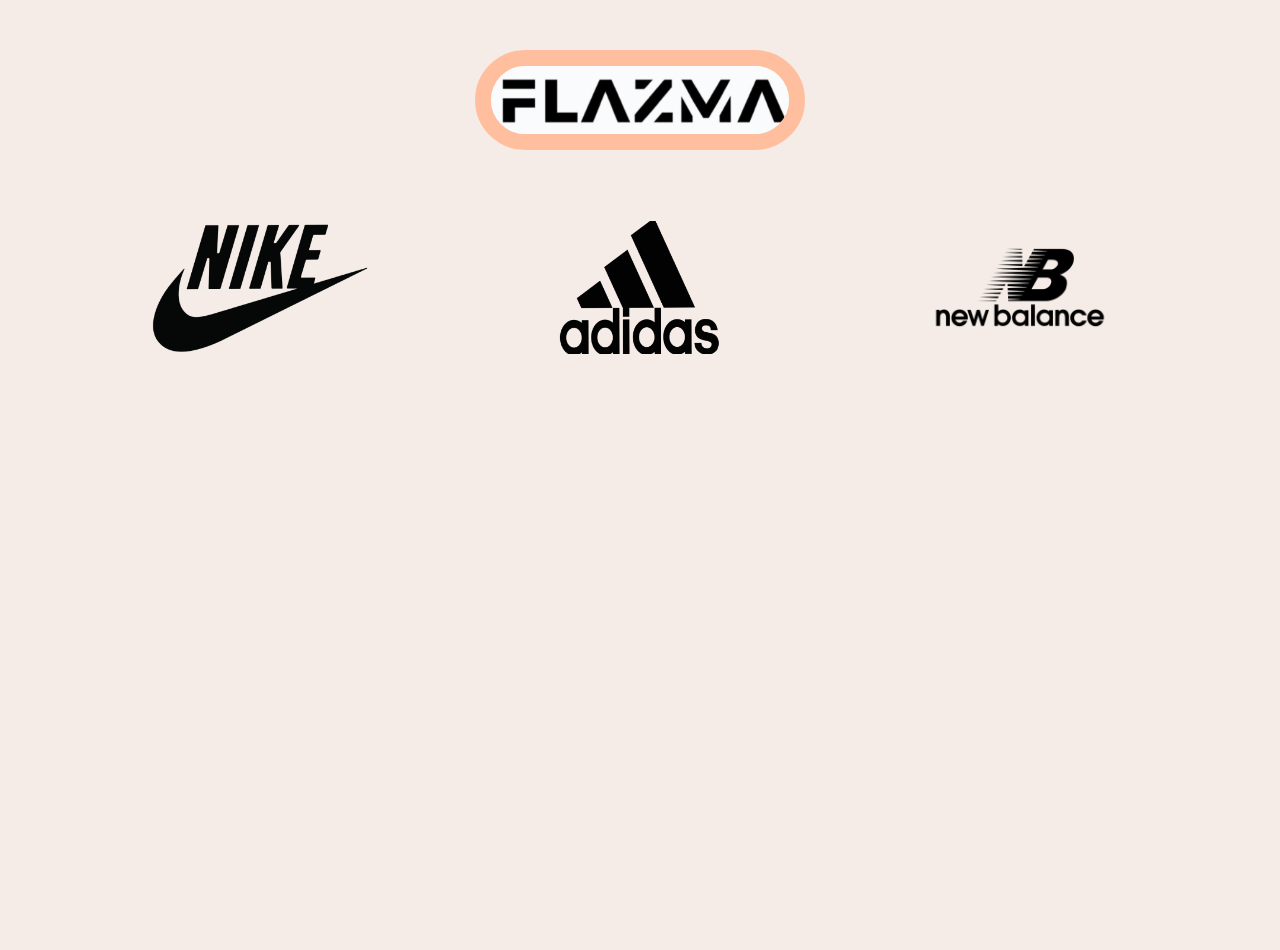
<file: index.html>
<!DOCTYPE html>
<html lang="en">
  <head>
    <meta charset="UTF-8" />
    <meta http-equiv="X-UA-Compatible" content="IE=edge" />
    <meta name="viewport" content="width=device-width, initial-scale=1.0" />
    <title>Flazma</title>
    <link rel="stylesheet" href="css/style.css" />
  </head>
  <body>
    <div class="wrapper">
      <div class="main">
        <div>
          <img src="img/flazma_logo.png" alt="" class="flazma-logo" />
        </div>
        <div class="logo-brands">
          <a href="brands/nike.html" class="logo-link">
            <img src="img/nike_logo.png" alt="" />
          </a>
          <a href="brands/adidas.html" class="logo-link">
            <img src="img/adidas_logo.jpg" alt="" />
          </a>
          <a href="brands/balance.html" class="logo-link">
            <img src="img/new_balance_logo.png" alt="" />
          </a>
        </div>
      </div>
    </div>
  </body>
</html>
</file>
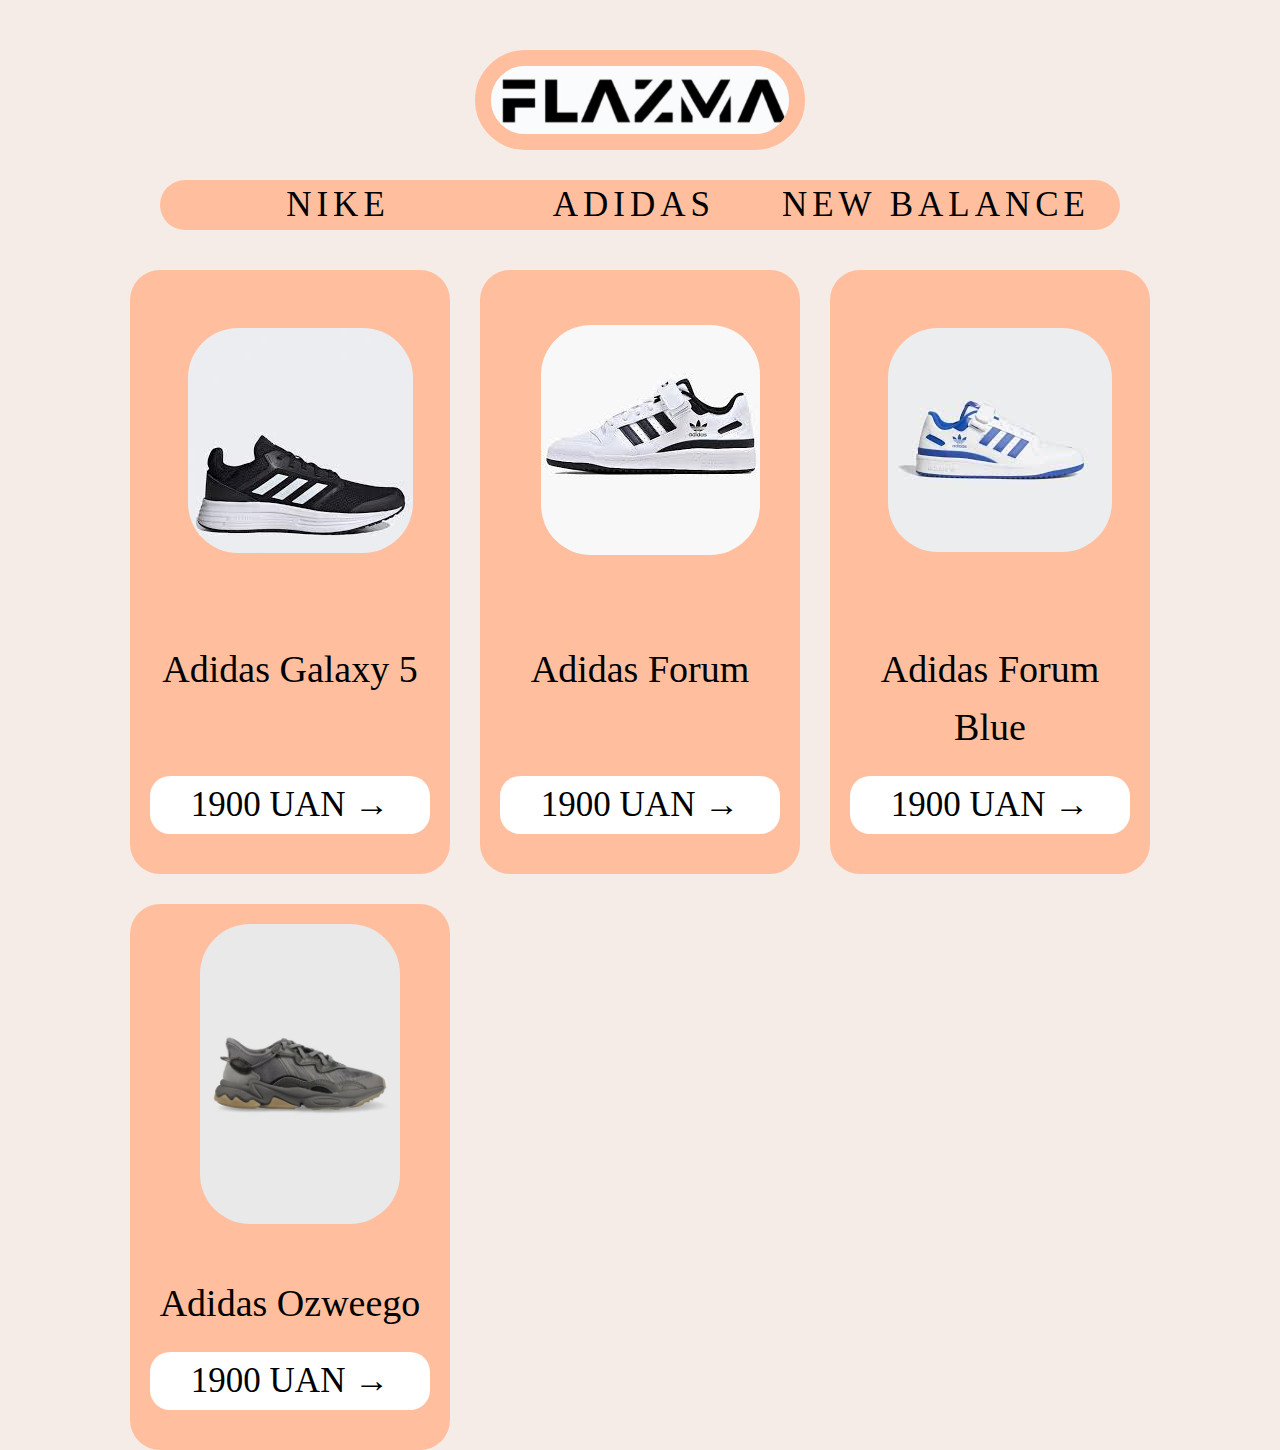
<file: adidas.html>
<!DOCTYPE html>
<html lang="en">
  <head>
    <meta charset="UTF-8" />
    <meta name="viewport" content="width=device-width, initial-scale=1.0" />
    <title>Flazma</title>
   <link rel="stylesheet" href="css/style.css">
  </head>
  <body>
    
    <div class="wrapper">
      <header>
        <div class="burger">
          <span></span>
        </div>
        <div class="flazma_logo-block">
            <a href="index.html"> <img src="img/flazma_logo.png" alt="" class="flazma-logo" /></a>
        </div>
        <div class="nav-block">
          <nav>
            <a href="nike.html">NIKE</a>
            <a href="adidas.html">ADIDAS</a>
            <a href="balance.html">NEW BALANCE</a>
          </nav>
        </div>
        
      </header>

      <div class="main">
        <div class="main-container">
            
          <a class="main-links" href="">
            <div class="main-block">
              <div class="block__img">
                <img src="img/adidas/adidas_galaxy.jpg" alt="" />
              </div>
              <div class="block__info">
                <p>Adidas Galaxy 5</p>
                <p class="price">1900 UAN →</p>
              </div>
            </div>
          </a>

          <a class="main-links" href="">
            <div class="main-block">
              <div class="block__img">
                <img src="img/adidas/adidas_forum.jpg" alt="" />
              </div>
              <div class="block__info">
                <p>Adidas Forum</p>
                <p class="price">1900 UAN →</p>
              </div>
            </div>
          </a>

          <a class="main-links" href="">
            <div class="main-block">
              <div class="block__img">
                <img src="img/adidas/adidas_forum_blue.jpg" alt="" />
              </div>
              <div class="block__info">
                <p>Adidas Forum Blue</p>
                <p class="price">1900 UAN →</p>
              </div>
            </div>
          </a>

          <a class="main-links" href="">
            <div class="main-block">
              <div class="block__img">
                <img src="img/adidas/adidas_ozweego.webp" alt="" />
              </div>
              <div class="block__info">
                <p>Adidas Ozweego</p>
                <p class="price">1900 UAN →</p>
              </div>
            </div>
          </a>

        </div>
      </div>
    </div>
    <script>
      document.querySelector(".burger").addEventListener("click", function () {
        this.classList.toggle("active");
        document.querySelector(".nav-block").classList.toggle("open");
      });
   </script>
  </body>
</html>
</file>
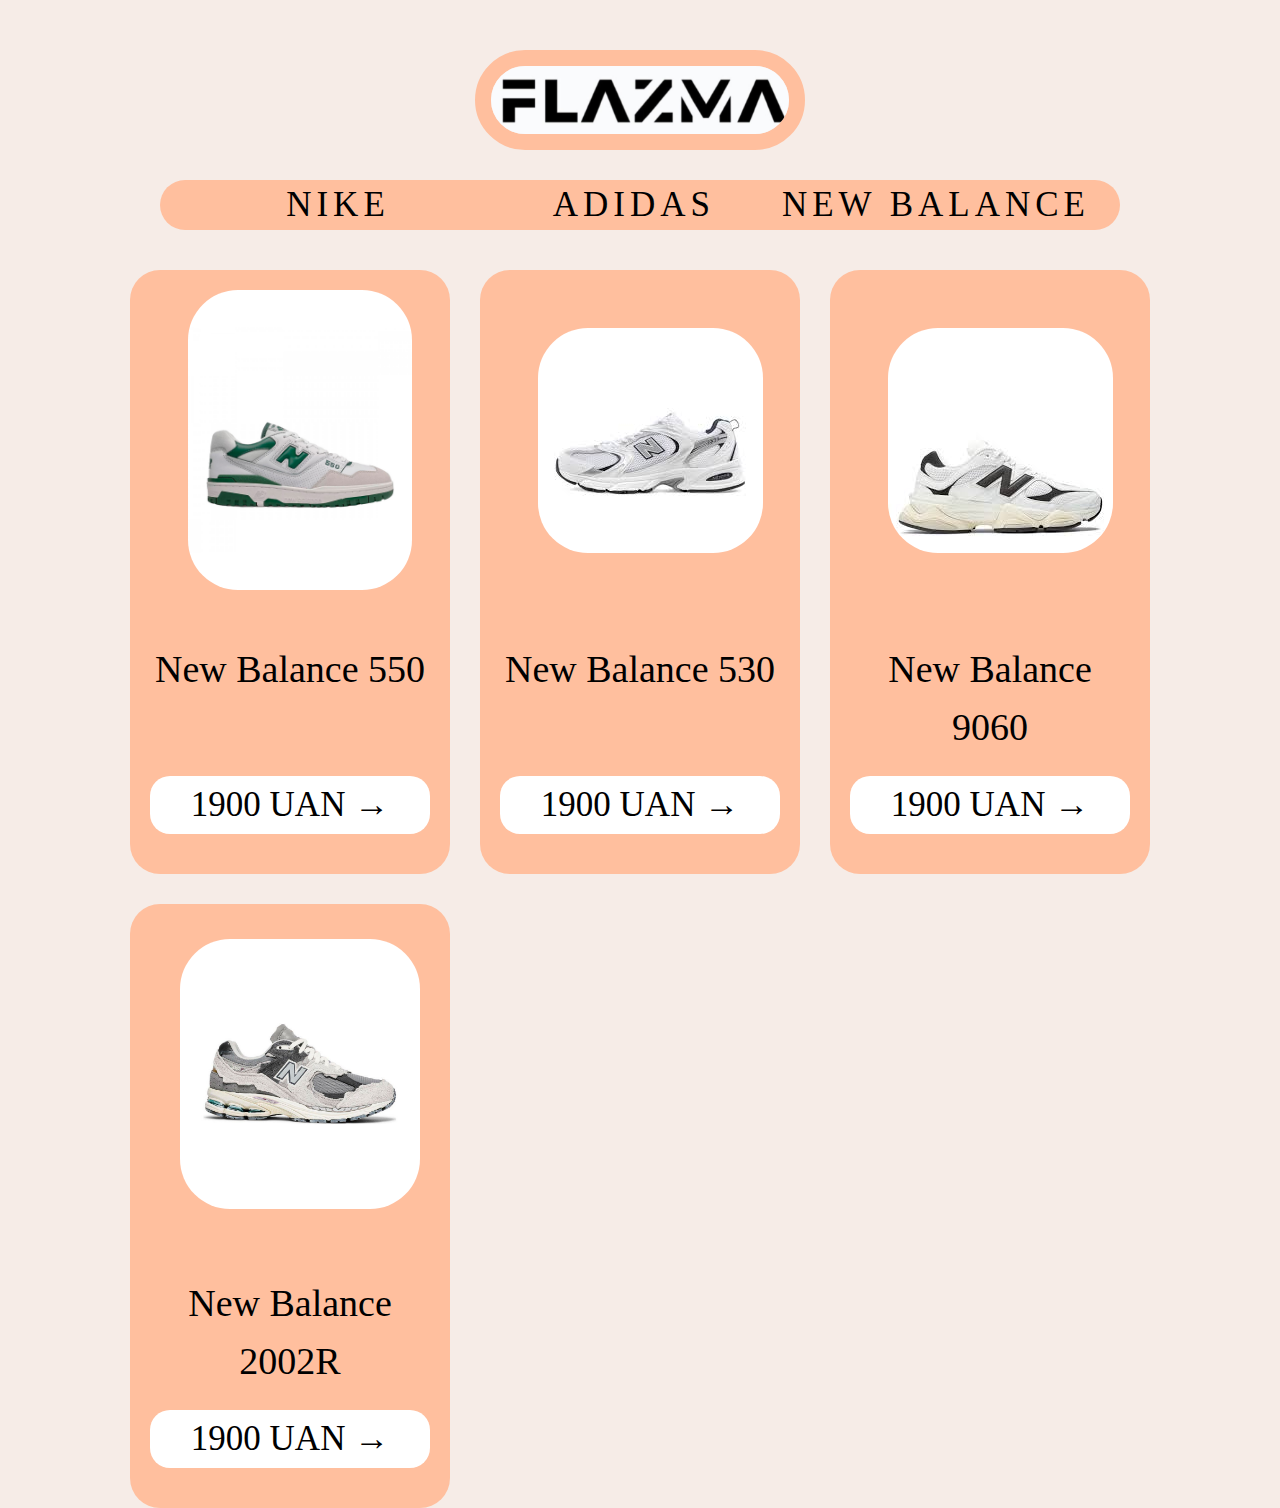
<file: balance.html>
<!DOCTYPE html>
<html lang="en">
  <head>
    <meta charset="UTF-8" />
    <meta name="viewport" content="width=device-width, initial-scale=1.0" />
    <title>Flazma</title>
    <link rel="stylesheet" href="css/style.css" />
  </head>
  <body>
    
    <div class="wrapper">
      <header>
        <div class="burger">
          <span></span>
        </div>
        <div class="flazma_logo-block">
          
         <a href="index.html"> <img src="img/flazma_logo.png" alt="" class="flazma-logo" /></a>
        </div>
        <div class="nav-block">
          <nav>
            <a href="nike.html">NIKE</a>
            <a href="adidas.html">ADIDAS</a>
            <a href="balance.html">NEW BALANCE</a>
          </nav>
        </div>
        
      </header>

      <div class="main">
        <div class="main-container">
            
          <a class="main-links" href="">
            <div class="main-block">
              <div class="block__img">
                <img src="img/balance/balance_550.jpg" alt="" />
              </div>
              <div class="block__info">
                <p>New Balance 550</p>
                <p class="price">1900 UAN →</p>
              </div>
            </div>
          </a>

          <a class="main-links" href="">
            <div class="main-block">
              <div class="block__img">
                <img src="img/balance/balance_530.jpg" alt="" />
              </div>
              <div class="block__info">
                <p>New Balance 530</p>
                <p class="price">1900 UAN →</p>
              </div>
            </div>
          </a>

          <a class="main-links" href="">
            <div class="main-block">
              <div class="block__img">
                <img src="img/balance/balance_9060.jpg" alt="" />
              </div>
              <div class="block__info">
                <p>New Balance 9060</p>
                <p class="price">1900 UAN →</p>
              </div>
            </div>
          </a>

          <a class="main-links" href="">
            <div class="main-block">
              <div class="block__img">
                <img src="img/balance/balance_2002R.jpg" alt="" />
              </div>
              <div class="block__info">
                <p>New Balance 2002R</p>
                <p class="price">1900 UAN →</p>
              </div>
            </div>
          </a>

        </div>
      </div>
    </div>
    <script>
      document.querySelector(".burger").addEventListener("click", function () {
        this.classList.toggle("active");
        document.querySelector(".nav-block").classList.toggle("open");
      });
   </script>
  </body>
</html>
</file>
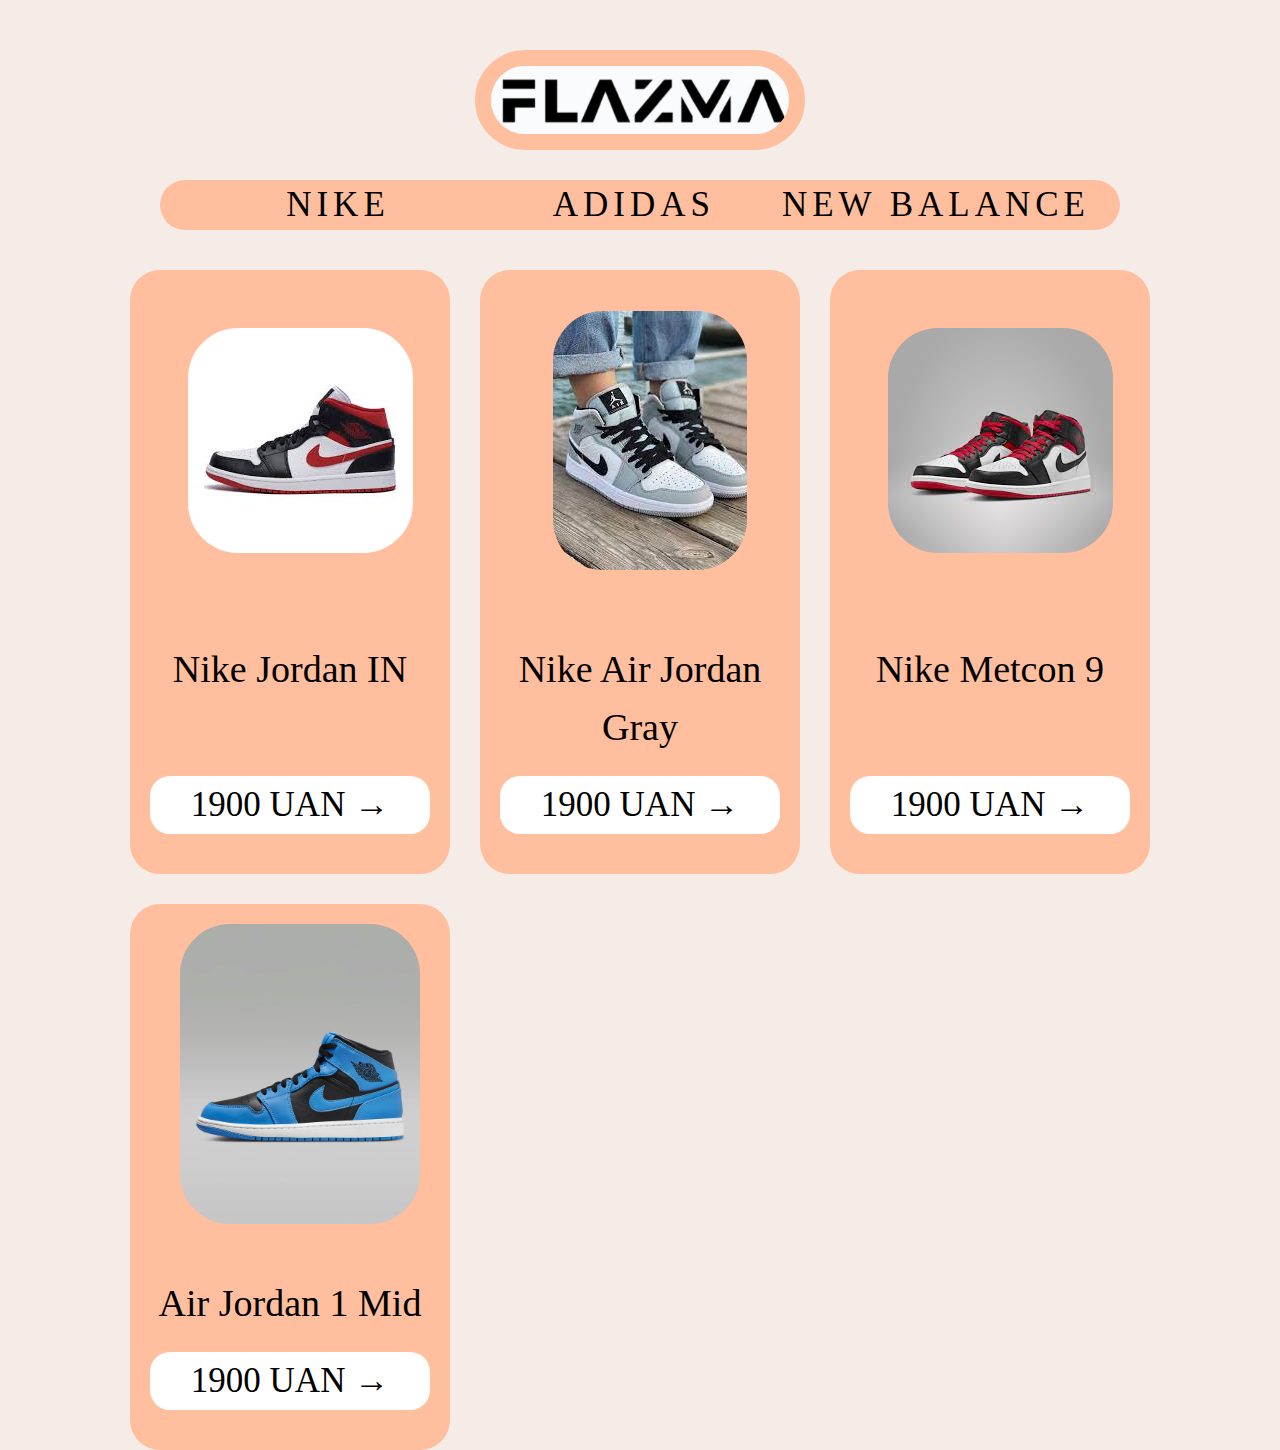
<file: nike.html>
<!DOCTYPE html>
<html lang="en">
  <head>
    <meta charset="UTF-8" />
    <meta name="viewport" content="width=device-width, initial-scale=1.0" />
    <title>Flazma</title>
    <link rel="stylesheet" href="css/style.css" />
  </head>
  <body>
    
    <div class="wrapper">
      <header>
        <div class="burger">
          <span></span>
        </div>
        <div class="flazma_logo-block">
            <a href="index.html"> <img src="img/flazma_logo.png" alt="" class="flazma-logo" /></a>
        </div>
        <div class="nav-block">
          <nav>
            <a href="nike.html">NIKE</a>
            <a href="adidas.html">ADIDAS</a>
            <a href="balance.html">NEW BALANCE</a>
          </nav>
        </div>

       
      </header>

      <div class="main">
        <div class="main-container">
            
          <a class="main-links" href="">
            <div class="main-block">
              <div class="block__img">
                <img src="img/nike/nike_jordan.jpg" alt="" />
              </div>
              <div class="block__info">
                <p>Nike Jordan IN</p>
                <p class="price">1900 UAN →</p>
              </div>
            </div>
          </a>

          <a class="main-links" href="">
            <div class="main-block">
              <div class="block__img">
                <img src="img/nike/nike_gray.jpg" alt="" />
              </div>
              <div class="block__info">
                <p>Nike Air Jordan Gray</p>
                <p class="price">1900 UAN →</p>
              </div>
            </div>
          </a>

          <a class="main-links" href="">
            <div class="main-block">
              <div class="block__img">
                <img src="img/nike/nike_jordan2.jpg" alt="" />
              </div>
              <div class="block__info">
                <p>Nike Metcon 9</p>
                <p class="price">1900 UAN →</p>
              </div>
            </div>
          </a>

          <a class="main-links" href="">
            <div class="main-block">
              <div class="block__img">
                <img src="img/nike/nike_jordan_mid.webp" alt="" />
              </div>
              <div class="block__info">
                <p>Air Jordan 1 Mid</p>
                <p class="price">1900 UAN →</p>
              </div>
            </div>
          </a>

        </div>
      </div>
    </div>

    <script>
      document.querySelector(".burger").addEventListener("click", function () {
        this.classList.toggle("active");
        document.querySelector(".nav-block").classList.toggle("open");
      });
   </script>
  </body>
</html>
</file>
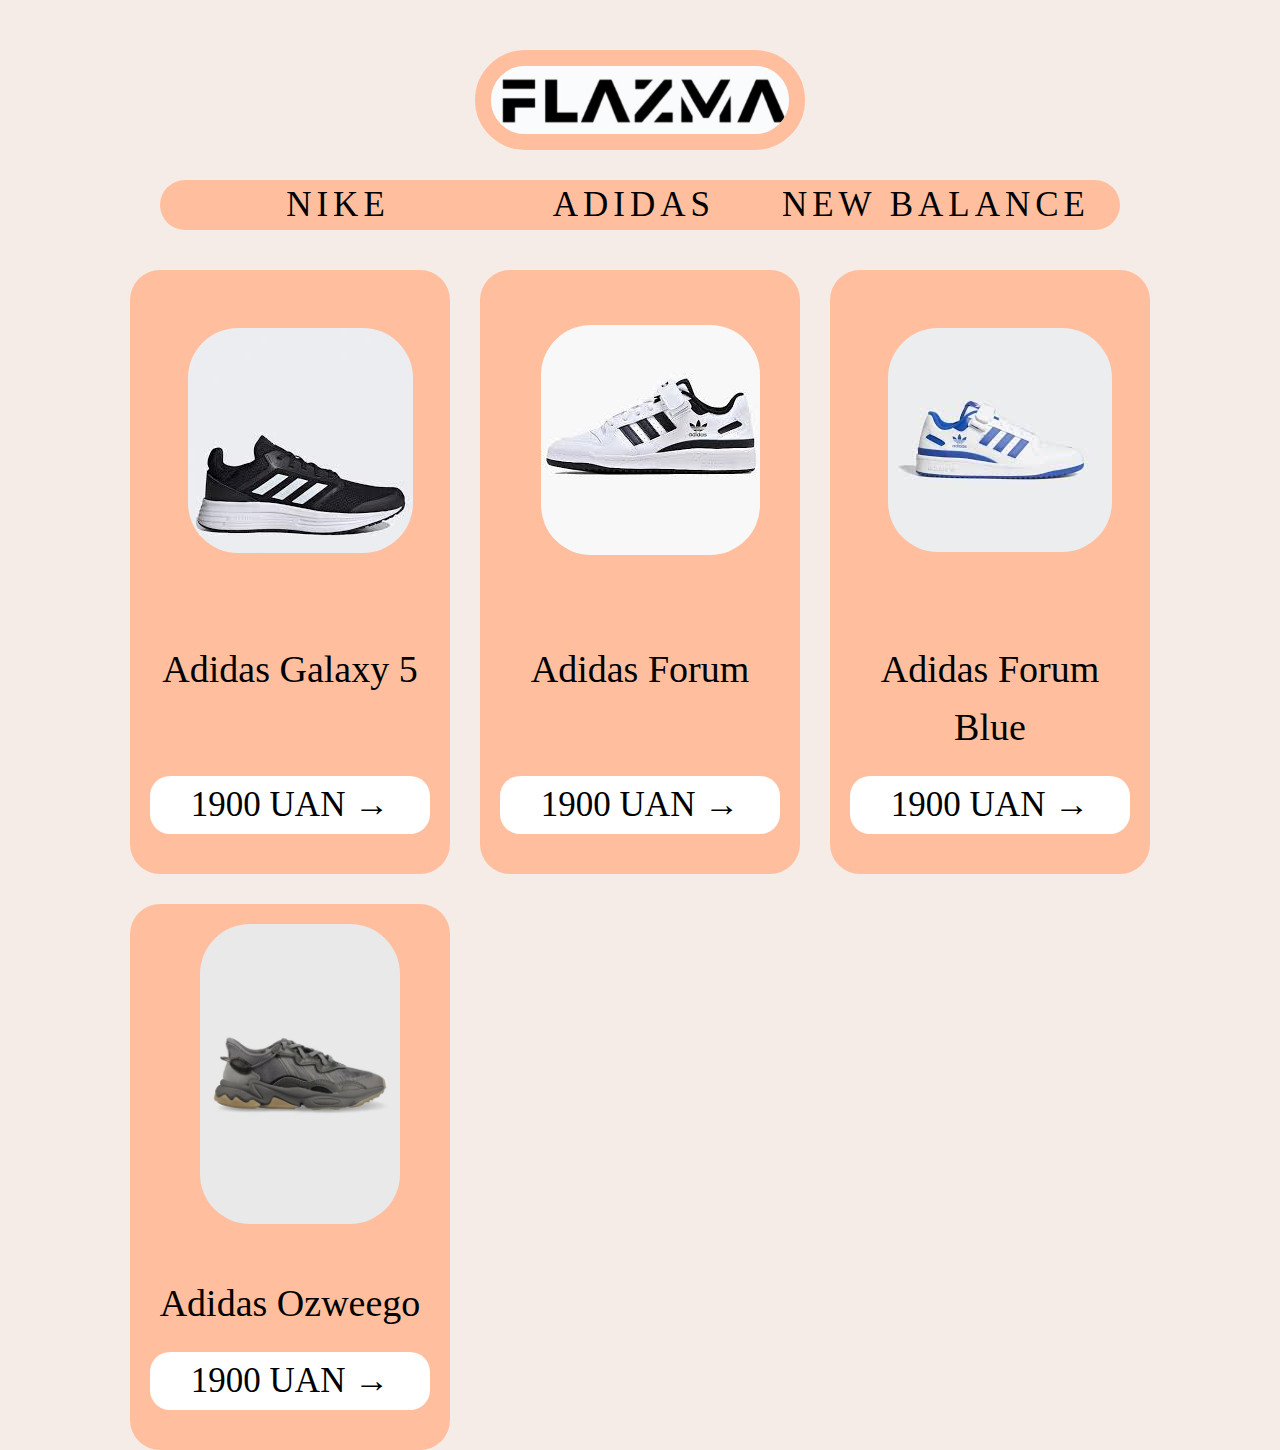
<file: brands/adidas.html>
<!DOCTYPE html>
<html lang="en">
  <head>
    <meta charset="UTF-8" />
    <meta name="viewport" content="width=device-width, initial-scale=1.0" />
    <title>Flazma</title>
    <link rel="stylesheet" href="/css/style.css" />
  </head>
  <body>
    <div class="wrapper">
      <header>
        <div class="flazma_logo-block">
            <a href="/index.html"> <img src="/img/flazma_logo.png" alt="" class="flazma-logo" /></a>
        </div>
        <div class="nav-block">
          <nav>
            <a href="nike.html">NIKE</a>
            <a href="adidas.html">ADIDAS</a>
            <a href="balance.html">NEW BALANCE</a>
          </nav>
        </div>
        <div class="burger">
          <span></span>
        </div>
      </header>

      <div class="main">
        <div class="main-container">
            
          <a class="main-links" href="">
            <div class="main-block">
              <div class="block__img">
                <img src="/img/adidas/adidas_galaxy.jpg" alt="" />
              </div>
              <div class="block__info">
                <p>Adidas Galaxy 5</p>
                <p class="price">1900 UAN →</p>
              </div>
            </div>
          </a>

          <a class="main-links" href="">
            <div class="main-block">
              <div class="block__img">
                <img src="/img/adidas/adidas_forum.jpg" alt="" />
              </div>
              <div class="block__info">
                <p>Adidas Forum</p>
                <p class="price">1900 UAN →</p>
              </div>
            </div>
          </a>

          <a class="main-links" href="">
            <div class="main-block">
              <div class="block__img">
                <img src="/img/adidas/adidas_forum_blue.jpg" alt="" />
              </div>
              <div class="block__info">
                <p>Adidas Forum Blue</p>
                <p class="price">1900 UAN →</p>
              </div>
            </div>
          </a>

          <a class="main-links" href="">
            <div class="main-block">
              <div class="block__img">
                <img src="/img/adidas/adidas_ozweego.webp" alt="" />
              </div>
              <div class="block__info">
                <p>Adidas Ozweego</p>
                <p class="price">1900 UAN →</p>
              </div>
            </div>
          </a>

        </div>
      </div>
    </div>
    <script>
      document.querySelector(".burger").addEventListener("click", function () {
        this.classList.toggle("active");
        document.querySelector(".nav-block").classList.toggle("open");
      });
   </script>
  </body>
</html>
</file>
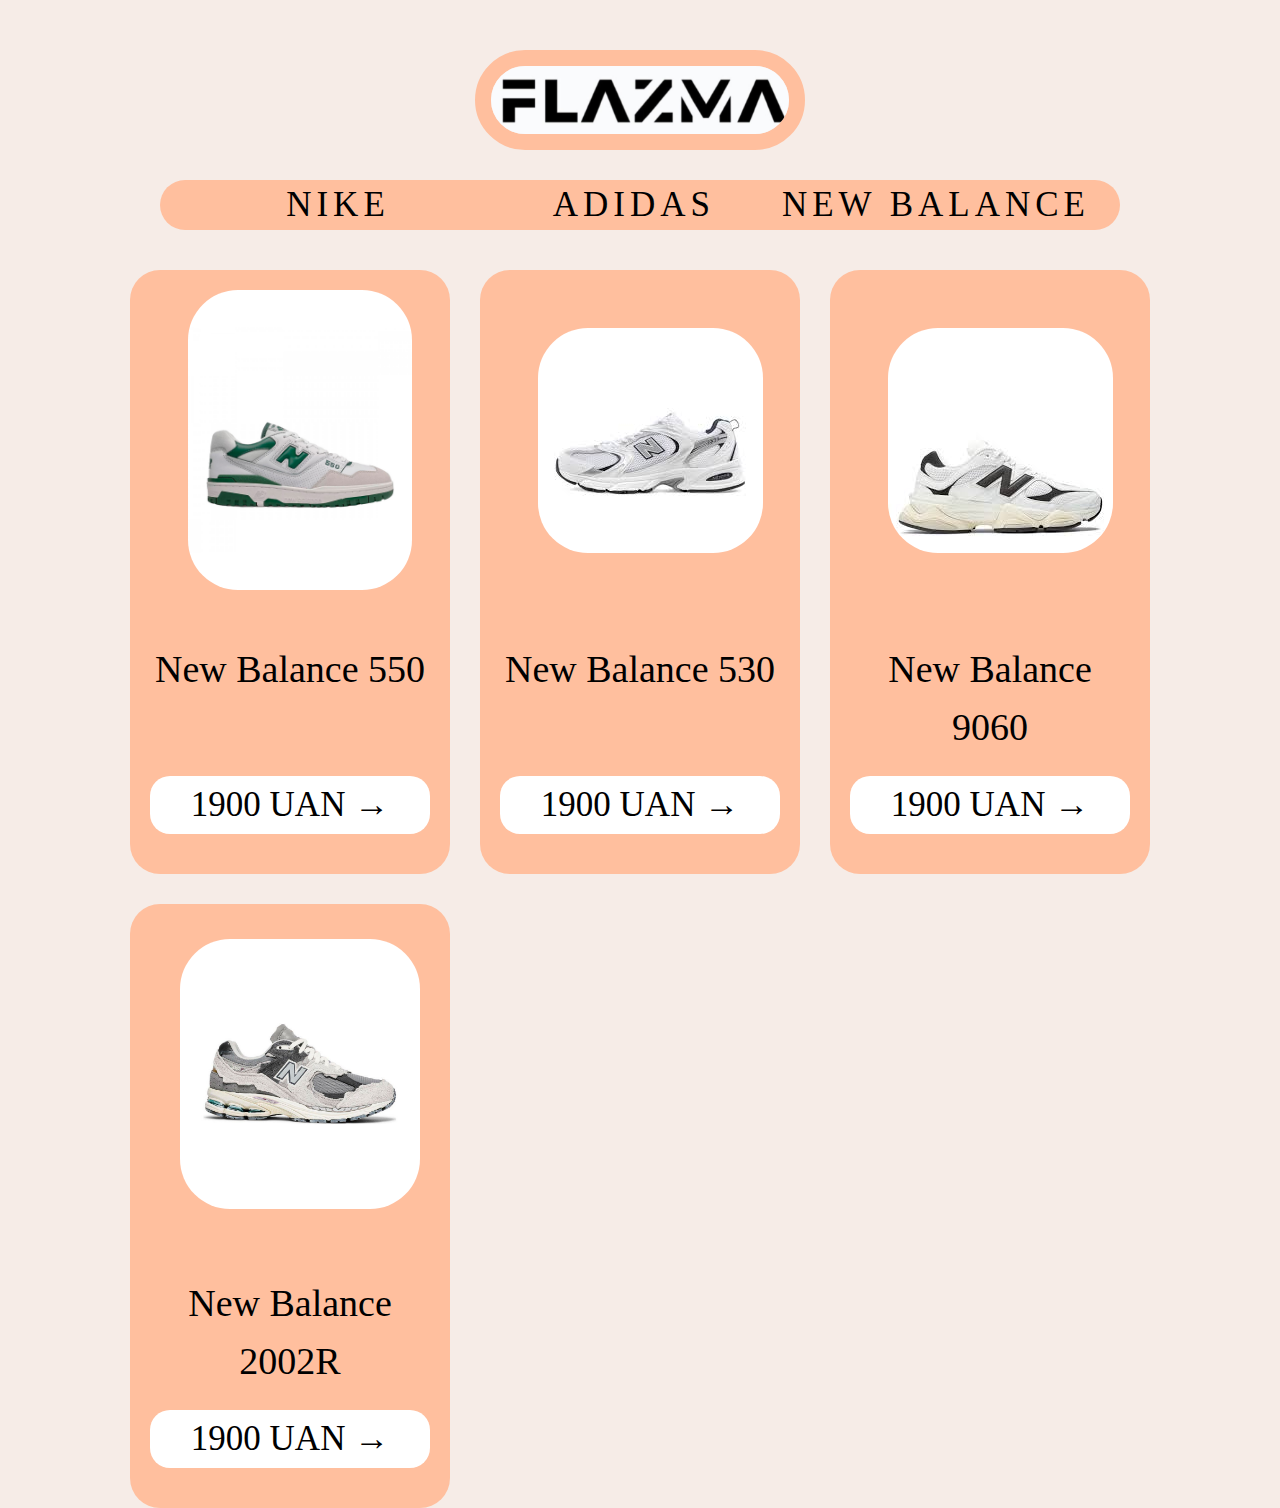
<file: brands/balance.html>
<!DOCTYPE html>
<html lang="en">
  <head>
    <meta charset="UTF-8" />
    <meta name="viewport" content="width=device-width, initial-scale=1.0" />
    <title>Flazma</title>
    <link rel="stylesheet" href="/css/style.css" />
  </head>
  <body>
    <div class="wrapper">
      <header>
        <div class="flazma_logo-block">
         <a href="/index.html"> <img src="/img/flazma_logo.png" alt="" class="flazma-logo" /></a>
        </div>
        <div class="nav-block">
          <nav>
            <a href="nike.html">NIKE</a>
            <a href="adidas.html">ADIDAS</a>
            <a href="balance.html">NEW BALANCE</a>
          </nav>
        </div>
        <div class="burger">
          <span></span>
        </div>
      </header>

      <div class="main">
        <div class="main-container">
            
          <a class="main-links" href="">
            <div class="main-block">
              <div class="block__img">
                <img src="/img/balance/balance_550.jpg" alt="" />
              </div>
              <div class="block__info">
                <p>New Balance 550</p>
                <p class="price">1900 UAN →</p>
              </div>
            </div>
          </a>

          <a class="main-links" href="">
            <div class="main-block">
              <div class="block__img">
                <img src="/img/balance/balance_530.jpg" alt="" />
              </div>
              <div class="block__info">
                <p>New Balance 530</p>
                <p class="price">1900 UAN →</p>
              </div>
            </div>
          </a>

          <a class="main-links" href="">
            <div class="main-block">
              <div class="block__img">
                <img src="/img/balance/balance_9060.jpg" alt="" />
              </div>
              <div class="block__info">
                <p>New Balance 9060</p>
                <p class="price">1900 UAN →</p>
              </div>
            </div>
          </a>

          <a class="main-links" href="">
            <div class="main-block">
              <div class="block__img">
                <img src="/img/balance/balance_2002R.jpg" alt="" />
              </div>
              <div class="block__info">
                <p>New Balance 2002R</p>
                <p class="price">1900 UAN →</p>
              </div>
            </div>
          </a>

        </div>
      </div>
    </div>
    <script>
      document.querySelector(".burger").addEventListener("click", function () {
        this.classList.toggle("active");
        document.querySelector(".nav-block").classList.toggle("open");
      });
   </script>
  </body>
</html>
</file>
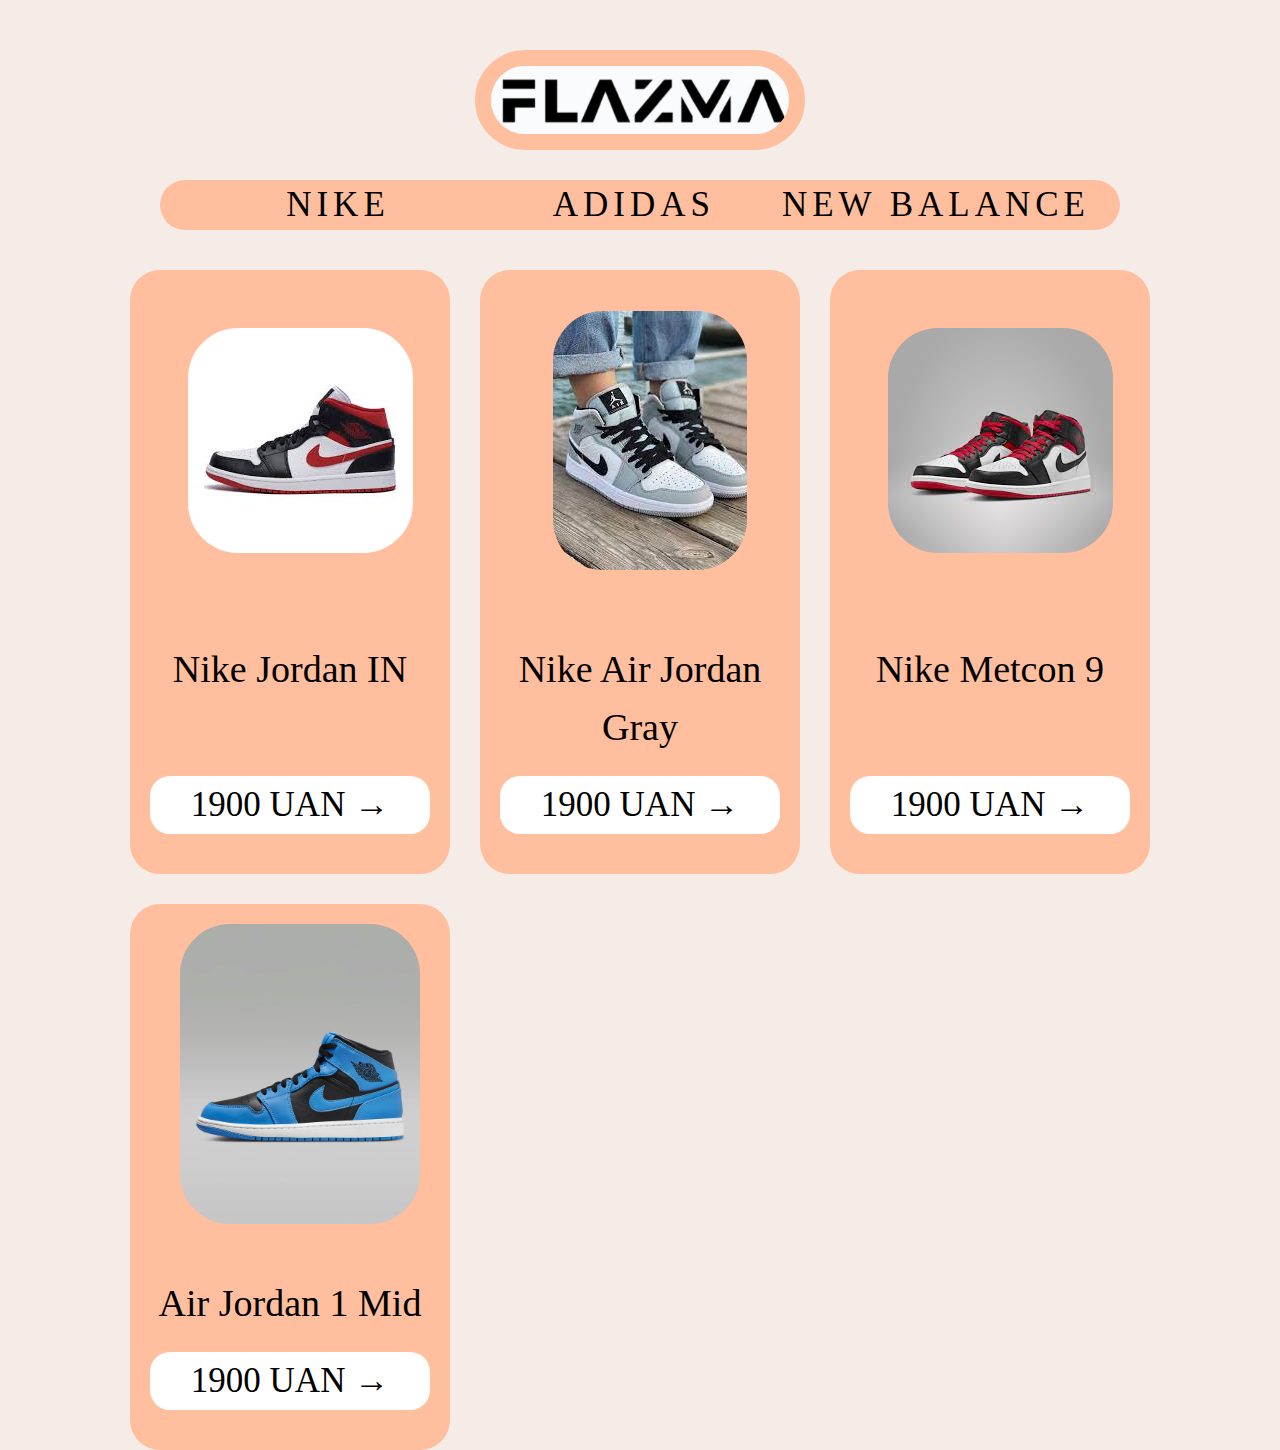
<file: brands/nike.html>
<!DOCTYPE html>
<html lang="en">
  <head>
    <meta charset="UTF-8" />
    <meta name="viewport" content="width=device-width, initial-scale=1.0" />
    <title>Flazma</title>
    <link rel="stylesheet" href="/css/style.css" />
  </head>
  <body>
    <div class="wrapper">
      <header>
        <div class="flazma_logo-block">
            <a href="/index.html"> <img src="/img/flazma_logo.png" alt="" class="flazma-logo" /></a>
        </div>
        <div class="nav-block">
          <nav>
            <a href="nike.html">NIKE</a>
            <a href="adidas.html">ADIDAS</a>
            <a href="balance.html">NEW BALANCE</a>
          </nav>
        </div>

        <div class="burger">
          <span></span>
        </div>
      </header>

      <div class="main">
        <div class="main-container">
            
          <a class="main-links" href="">
            <div class="main-block">
              <div class="block__img">
                <img src="/img/nike/nike_jordan.jpg" alt="" />
              </div>
              <div class="block__info">
                <p>Nike Jordan IN</p>
                <p class="price">1900 UAN →</p>
              </div>
            </div>
          </a>

          <a class="main-links" href="">
            <div class="main-block">
              <div class="block__img">
                <img src="/img/nike/nike_gray.jpg" alt="" />
              </div>
              <div class="block__info">
                <p>Nike Air Jordan Gray</p>
                <p class="price">1900 UAN →</p>
              </div>
            </div>
          </a>

          <a class="main-links" href="">
            <div class="main-block">
              <div class="block__img">
                <img src="/img/nike/nike_jordan2.jpg" alt="" />
              </div>
              <div class="block__info">
                <p>Nike Metcon 9</p>
                <p class="price">1900 UAN →</p>
              </div>
            </div>
          </a>

          <a class="main-links" href="">
            <div class="main-block">
              <div class="block__img">
                <img src="/img/nike/nike_jordan_mid.webp" alt="" />
              </div>
              <div class="block__info">
                <p>Air Jordan 1 Mid</p>
                <p class="price">1900 UAN →</p>
              </div>
            </div>
          </a>

        </div>
      </div>
    </div>

    <script>
      document.querySelector(".burger").addEventListener("click", function () {
        this.classList.toggle("active");
        document.querySelector(".nav-block").classList.toggle("open");
      });
   </script>
  </body>
</html>
</file>
<file: css/style.css>
* {
  padding: 0;
  margin: 0;
  border: 0;
}

*, *:before, *:after {
  -webkit-box-sizing: border-box;
  box-sizing: border-box;
}

:focus, :active {
  outline: none;
}

a:focus, a:active {
  outline: none;
}

nav, footer, header, aside {
  display: block;
}

html, body {
  height: 100%;
  width: 100%;
  font-size: 100%;
  line-height: 1;
  font-size: 14px;
  -ms-text-size-adjust: 100%;
  -moz-text-size-adjust: 100%;
  -webkit-text-size-adjust: 100%;
}

input, button, textarea {
  font-family: inherit;
}

input::-ms-clear {
  display: none;
}

button {
  cursor: pointer;
}

button::-moz-focus-inner {
  padding: 0;
  border: 0;
}

a, a:visited {
  text-decoration: none;
}

a:hover {
  text-decoration: none;
}

ul li {
  list-style: none;
}

img {
  vertical-align: top;
}

h1, h2, h3, h4, h5, h6 {
  font-size: inherit;
  font-weight: 400;
}

/*--------------------*/
.open {
  display: -webkit-box !important;
  display: -ms-flexbox !important;
  display: flex !important;
}

.burger {
  display: none;
  position: relative;
  z-index: 51;
  -webkit-box-align: center;
      -ms-flex-align: center;
          align-items: center;
  -webkit-box-pack: end;
      -ms-flex-pack: end;
          justify-content: flex-end;
  width: 30px;
  height: 18px;
}

.burger:hover {
  cursor: pointer;
}

.burger span {
  height: 2px;
  width: 80%;
  background-color: #000;
}

.burger:before, .burger:after {
  content: "";
  position: absolute;
  height: 2px;
  width: 100%;
  background: #000;
  -webkit-transition: all 0.3s ease;
  transition: all 0.3s ease;
}

.burger:before {
  top: 0;
}

.burger::after {
  bottom: 0;
}

.burger.active span {
  -webkit-transform: scale(0);
          transform: scale(0);
}

.burger.active::before {
  top: 50%;
  -webkit-transform: rotate(-45deg) translate(0, -50%);
          transform: rotate(-45deg) translate(0, -50%);
}

.burger.active::after {
  bottom: 50%;
  -webkit-transform: rotate(45deg) translate(0, 50%);
          transform: rotate(45deg) translate(0, 50%);
}

@-webkit-keyframes burgerAnimation {
  0% {
    -webkit-transform: translateX(100%);
            transform: translateX(100%);
  }
  100% {
    -webkit-transform: translateX(0%);
            transform: translateX(0%);
  }
}

@keyframes burgerAnimation {
  0% {
    -webkit-transform: translateX(100%);
            transform: translateX(100%);
  }
  100% {
    -webkit-transform: translateX(0%);
            transform: translateX(0%);
  }
}
@media (max-width: 800px) {
  .burger {
    display: -webkit-box;
    display: -ms-flexbox;
    display: flex;
    position: fixed;
    right: 20px;
  }
}
@media (max-width: 350px) {
  .burger span {
    width: 60%;
  }
  .burger:before, .burger:after {
    width: 80%;
  }
}
body {
  background: #F6ECE7;
  padding: 0 40px;
  -webkit-user-select: none;
     -moz-user-select: none;
      -ms-user-select: none;
          user-select: none;
}

iframe {
  padding: 0;
}

.wrapper {
  margin: 50px 0 0 0;
  height: 100vh;
}

.main {
  display: -webkit-box;
  display: -ms-flexbox;
  display: flex;
  -webkit-box-orient: vertical;
  -webkit-box-direction: normal;
      -ms-flex-direction: column;
          flex-direction: column;
  -webkit-box-pack: center;
      -ms-flex-pack: center;
          justify-content: center;
  -webkit-box-align: center;
      -ms-flex-align: center;
          align-items: center;
  gap: 70px;
}

.logo-link {
  background: none;
  -webkit-transition: all 0.3s ease-in-out;
  transition: all 0.3s ease-in-out;
  -webkit-animation: logo-link 3s infinite;
          animation: logo-link 3s infinite;
}
.logo-link img {
  background: none;
  width: 230px;
}
.logo-link:hover {
  -webkit-transform: scale(1.05);
          transform: scale(1.05);
}

.logo-brands {
  display: -webkit-box;
  display: -ms-flexbox;
  display: flex;
  -webkit-box-orient: horizontal;
  -webkit-box-direction: normal;
      -ms-flex-direction: row;
          flex-direction: row;
  -ms-flex-wrap: wrap;
      flex-wrap: wrap;
  -webkit-box-pack: center;
      -ms-flex-pack: center;
          justify-content: center;
  -webkit-box-align: center;
      -ms-flex-align: center;
          align-items: center;
  gap: 150px;
}

@-webkit-keyframes logo-link {
  0% {
    -webkit-transform: scale(1.07);
            transform: scale(1.07);
  }
  50% {
    -webkit-transform: scale(1);
            transform: scale(1);
  }
  100% {
    -webkit-transform: scale(1.07);
            transform: scale(1.07);
  }
}

@keyframes logo-link {
  0% {
    -webkit-transform: scale(1.07);
            transform: scale(1.07);
  }
  50% {
    -webkit-transform: scale(1);
            transform: scale(1);
  }
  100% {
    -webkit-transform: scale(1.07);
            transform: scale(1.07);
  }
}
.flazma_logo-block {
  display: -webkit-box;
  display: -ms-flexbox;
  display: flex;
  -webkit-box-pack: center;
      -ms-flex-pack: center;
          justify-content: center;
  -webkit-box-align: center;
      -ms-flex-align: center;
          align-items: center;
  -webkit-user-select: none;
     -moz-user-select: none;
      -ms-user-select: none;
          user-select: none;
}

.flazma-logo {
  border-radius: 50px;
  width: 330px;
  height: 100px;
  border: 16px solid #FFBF9E;
}

header {
  margin: 0 0 40px 0;
}

.nav-block {
  display: -webkit-box;
  display: -ms-flexbox;
  display: flex;
  -webkit-box-pack: center;
      -ms-flex-pack: center;
          justify-content: center;
  -webkit-box-align: center;
      -ms-flex-align: center;
          align-items: center;
  margin: 30px 0 0 0;
  -webkit-user-select: none;
     -moz-user-select: none;
      -ms-user-select: none;
          user-select: none;
}
.nav-block nav {
  display: -webkit-box;
  display: -ms-flexbox;
  display: flex;
  -webkit-box-pack: center;
      -ms-flex-pack: center;
          justify-content: center;
  -webkit-box-align: center;
      -ms-flex-align: center;
          align-items: center;
  width: 80%;
  height: 50px;
  border-radius: 50px;
  background: #FFBF9E;
  padding: 0 30px;
  text-align: center;
}
.nav-block nav a {
  width: 100%;
  font-size: 35px;
  font-weight: 400;
  line-height: 58px;
  letter-spacing: 5px;
  white-space: nowrap;
  color: #000000;
  -webkit-transition: all 0.3s;
  transition: all 0.3s;
}
.nav-block nav a:hover {
  color: #fff;
  -webkit-transform: scale(1.03);
          transform: scale(1.03);
}

.main {
  padding: 0 30px;
  -webkit-user-select: none;
     -moz-user-select: none;
      -ms-user-select: none;
          user-select: none;
}

.main-links {
  color: #000;
  -webkit-transition: all 0.3s;
  transition: all 0.3s;
  display: -ms-grid;
  display: grid;
}
.main-links:hover {
  -webkit-transform: scale(1.03);
          transform: scale(1.03);
}

.main-container {
  display: -ms-grid;
  display: grid;
  -ms-grid-columns: 1fr 30px 1fr 30px 1fr;
  grid-template-columns: repeat(3, 1fr);
  grid-gap: 30px;
}

.main-block {
  max-width: 320px;
  min-height: 400px;
  background: #FFBF9E;
  border-radius: 30px;
  padding: 20px;
  display: -webkit-box;
  display: -ms-flexbox;
  display: flex;
  -webkit-box-orient: vertical;
  -webkit-box-direction: normal;
      -ms-flex-direction: column;
          flex-direction: column;
  gap: 50px;
  -webkit-box-flex: 1;
      -ms-flex: 1;
          flex: 1;
}

.block__img {
  display: -webkit-box;
  display: -ms-flexbox;
  display: flex;
  -webkit-box-pack: center;
      -ms-flex-pack: center;
          justify-content: center;
  -webkit-box-align: center;
      -ms-flex-align: center;
          align-items: center;
  width: 300px;
  height: 300px;
  overflow: hidden;
}
.block__img img {
  max-width: 80%;
  max-height: 100%;
  height: auto;
  border-radius: 50px;
}

.block__info {
  display: -webkit-box;
  display: -ms-flexbox;
  display: flex;
  -webkit-box-orient: vertical;
  -webkit-box-direction: normal;
      -ms-flex-direction: column;
          flex-direction: column;
  font-size: 38px;
  font-weight: 400;
  line-height: 58px;
  letter-spacing: 0em;
  text-align: center;
  -webkit-box-flex: 1;
      -ms-flex: 1 0 auto;
          flex: 1 0 auto;
}
.block__info p {
  margin-bottom: 20px;
}

.price {
  margin-top: auto;
  background: #fff;
  border-radius: 20px;
  font-size: 35px;
  -webkit-transition: all 0.3s;
  transition: all 0.3s;
}
.price:hover {
  background: #f1f0f0;
}

@media (min-width: 1700px) {
  .main {
    gap: 80px;
  }
  .logo-link img {
    width: 288px;
  }
  .flazma-logo {
    border-radius: 50px;
    width: 430px;
    height: 120px;
    border: 16px solid #FFBF9E;
  }
}
@media (min-width: 2500px) {
  .wrapper {
    padding: 100px 0;
  }
  .main {
    gap: 250px;
  }
  .logo-link img {
    width: 508px;
  }
  .flazma-logo {
    border-radius: 50px;
    width: 650px;
    height: 200px;
    border: 20px solid #FFBF9E;
  }
  .logo-brands {
    -webkit-box-orient: horizontal;
    -webkit-box-direction: normal;
        -ms-flex-direction: row;
            flex-direction: row;
    gap: 180px;
  }
  .nav-block nav {
    height: 70px;
  }
  .nav-block nav a {
    font-size: 65px;
  }
  .main-container {
    grid-gap: 150px;
  }
  .main-block {
    max-width: 450px;
    min-height: 500px;
  }
  .block__img {
    width: 350px;
    height: 350px;
  }
  .block__img img {
    max-width: 80%;
    max-height: 100%;
  }
  .block__info {
    font-size: 38px;
    font-weight: 400;
    line-height: 58px;
  }
  .price {
    font-size: 35px;
  }
}
@media (min-width: 3500px) {
  .wrapper {
    padding: 200px 0;
  }
  .main {
    gap: 450px;
  }
  .logo-link img {
    width: 708px;
  }
  .flazma-logo {
    border-radius: 50px;
    width: 850px;
    height: 250px;
    border: 20px solid #FFBF9E;
  }
  .logo-brands {
    -webkit-box-orient: horizontal;
    -webkit-box-direction: normal;
        -ms-flex-direction: row;
            flex-direction: row;
    gap: 400px;
  }
  .nav-block nav {
    height: 100px;
  }
  .nav-block nav a {
    font-size: 75px;
  }
  .main-container {
    grid-gap: 250px;
  }
  .main-block {
    width: 650px;
    min-height: 600px;
  }
  .block__img {
    width: 450px;
    height: 450px;
  }
  .block__img img {
    max-width: 80%;
    max-height: 100%;
  }
  .block__info {
    font-size: 45px;
    font-weight: 400;
    line-height: 58px;
  }
  .price {
    font-size: 46px;
  }
}
@media (max-width: 1150px) {
  .main-container {
    -ms-grid-columns: 1fr 40px 1fr;
    grid-template-columns: repeat(2, 1fr);
    grid-gap: 40px;
  }
  .nav-block nav {
    width: 80%;
    height: 50px;
  }
  .nav-block nav a {
    font-size: 25px;
    font-weight: 700;
    letter-spacing: 2px;
  }
}
@media (max-width: 800px) {
  .nav-block {
    display: none;
    -webkit-box-orient: vertical;
    -webkit-box-direction: normal;
        -ms-flex-direction: column;
            flex-direction: column;
    padding: 0px 0 0 0;
    position: fixed;
    height: 100vh;
    width: 100%;
    top: -30px;
    left: 0;
    z-index: 50;
    overflow-y: auto;
    background: rgba(207, 200, 200, 0.7);
    background-size: cover;
    text-align: center;
    -webkit-animation: burgerAnimation 0.4s ease-in-out;
            animation: burgerAnimation 0.4s ease-in-out;
  }
  .nav-block nav {
    -webkit-box-orient: vertical;
    -webkit-box-direction: normal;
        -ms-flex-direction: column;
            flex-direction: column;
    background: none;
    gap: 100px;
  }
  .nav-block nav a {
    font-size: 40px;
    background: #FFBF9E;
    border-radius: 20px;
  }
  .main-block {
    max-width: 260px;
    min-height: 400px;
  }
  .block__img {
    width: 230px;
    height: 230px;
  }
  .block__info {
    font-size: 32px;
    font-weight: 400;
    line-height: 58px;
    letter-spacing: 0em;
    text-align: center;
    -webkit-box-flex: 1;
        -ms-flex: 1 0 auto;
            flex: 1 0 auto;
  }
  .block__info p {
    margin-bottom: 20px;
  }
  .price {
    font-size: 30px;
  }
}
@media (max-width: 600px) {
  .main {
    gap: 50px;
  }
  .logo-brands {
    gap: 80px;
  }
  .main {
    display: -webkit-box;
    display: -ms-flexbox;
    display: flex;
    -webkit-box-orient: vertical;
    -webkit-box-direction: normal;
        -ms-flex-direction: column;
            flex-direction: column;
    -webkit-box-pack: center;
        -ms-flex-pack: center;
            justify-content: center;
    -webkit-box-align: center;
        -ms-flex-align: center;
            align-items: center;
    gap: 40px;
  }
  .logo-link img {
    width: 190px;
  }
  .flazma-logo {
    border-radius: 50px;
    width: 260px;
    height: 80px;
    border: 12px solid #FFBF9E;
  }
  .logo-brands {
    -webkit-box-orient: vertical;
    -webkit-box-direction: normal;
        -ms-flex-direction: column;
            flex-direction: column;
  }
  .nav-block nav a {
    font-size: 25px;
  }
  .main-container {
    -ms-grid-columns: 1fr;
    grid-template-columns: repeat(1, 1fr);
    grid-gap: 20px;
  }
  .main-block {
    max-width: 260px;
    min-height: 400px;
  }
  .block__img {
    width: 230px;
    height: 230px;
  }
  .block__info {
    font-size: 32px;
    line-height: 58px;
  }
  .block__info p {
    margin-bottom: 20px;
  }
  .price {
    font-size: 30px;
  }
}
@media (max-width: 400px) {
  .main {
    gap: 60px;
  }
  .logo-link {
    background: none;
  }
  .logo-link img {
    background: none;
    width: 148px;
  }
  .flazma-logo {
    border-radius: 50px;
    width: 230px;
    height: 70px;
    border: 12px solid #FFBF9E;
  }
  .nav-block nav a {
    font-size: 17px;
  }
  .main-block {
    max-width: 220px;
    min-height: 350px;
  }
  .block__img {
    width: 200px;
    height: 180px;
  }
  .block__info {
    font-size: 27px;
    line-height: 58px;
  }
  .block__info p {
    margin-bottom: 16px;
  }
  .price {
    font-size: 22px;
  }
}
</file>
